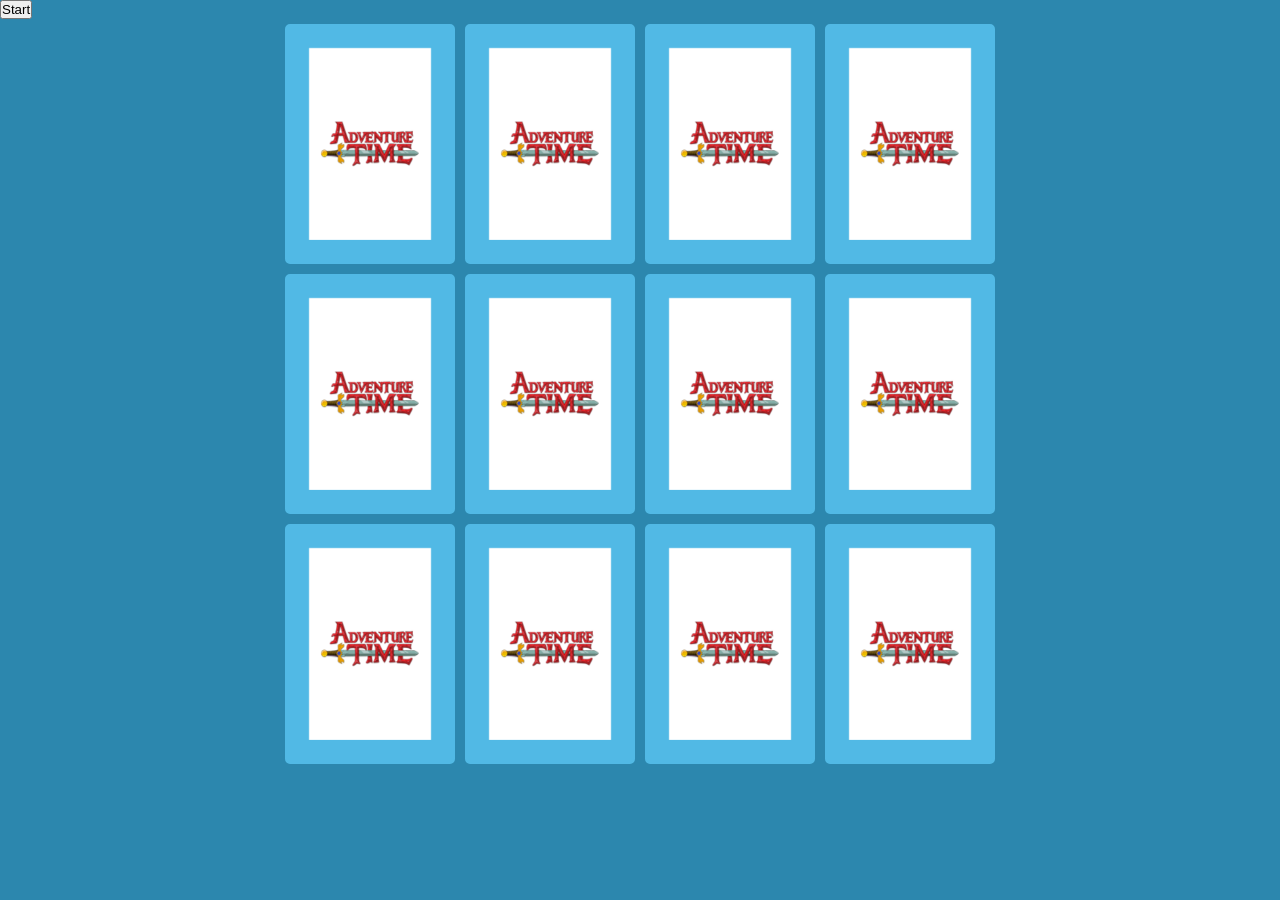
<file: memory-game-comments/index.html>
<!DOCTYPE html>
<html lang="en">
  <head>
    <meta charset="utf-8">
    <title>Memory Game | Adventure Time</title>
    <link rel="stylesheet" href="style.css"
  </head>

  <body>

    <button id="startButton">Start</button>
    <main>
    <section class="memory-game">
      <div class="memory-card" data-type="beemo"> <!-- data- is an attribute, what is after "-" is the name we give to data, in this case is: type. beemo is the value. -->
        <img class="front-face" src="img/beemo.png" alt="Illustration of Beemo, Adventure Time's character."/>
        <img class="back-face" src="img/back-face.png" alt="Adventure Time's logo."/>
      </div>

      <div class="memory-card" data-type="beemo">
        <img class="front-face" src="img/beemo.png" alt="Illustration of Beemo, Adventure Time's character."/>
        <img class="back-face" src="img/back-face.png" alt="Adventure Time's logo."/>
      </div>

      <div class="memory-card" data-type="finn">
        <img class="front-face" src="img/finn.png" alt="Illustration of Finn, Adventure Time's character."/>
        <img class="back-face" src="img/back-face.png" alt="Adventure Time's logo."/>
      </div>

      <div class="memory-card" data-type="finn">
        <img class="front-face" src="img/finn.png" alt="Illustration of Finn, Adventure Time's character."/>
        <img class="back-face" src="img/back-face.png" alt="Adventure Time's logo."/>
      </div>

      <div class="memory-card" data-type="ice-king">
        <img class="front-face" src="img/ice_king.png" alt="Illustration of Ice King, Adventure Time's character."/>
        <img class="back-face" src="img/back-face.png" alt="Adventure Time's logo."/>
      </div>

      <div class="memory-card" data-type="ice-king">
        <img class="front-face" src="img/ice_king.png" alt="Illustration of Ice King, Adventure Time's character."/>
        <img class="back-face" src="img/back-face.png" alt="Adventure Time's logo."/>
      </div>

      <div class="memory-card" data-type="jake">
        <img class="front-face" src="img/jake.png" alt="Illustration of Jake, Adventure Time's character."/>
        <img class="back-face" src="img/back-face.png" alt="Adventure Time's logo."/>
      </div>

      <div class="memory-card" data-type="jake">
        <img class="front-face" src="img/jake.png" alt="Illustration of Jake, Adventure Time's character."/>
        <img class="back-face" src="img/back-face.png" alt="Adventure Time's logo."/>
      </div>

      <div class="memory-card" data-type="marceline">
        <img class="front-face" src="img/marceline.png" alt="Illustration of Marceline, Adventure Time's character."/>
        <img class="back-face" src="img/back-face.png" alt="Adventure Time's logo."/>
      </div>

      <div class="memory-card" data-type="marceline">
        <img class="front-face" src="img/marceline.png" alt="Illustration of Marceline, Adventure Time's character."/>
        <img class="back-face" src="img/back-face.png" alt="Adventure Time's logo."/>
      </div>

      <div class="memory-card" data-type="princess-bubblegum">
        <img class="front-face" src="img/princess_bubblegum.jpg" alt="Illustration of Princess Bubblegum, Adventure Time's character."/>
        <img class="back-face" src="img/back-face.png" alt="Adventure Time's logo."/>
      </div>

      <div class="memory-card" data-type="princess-bubblegum">
        <img class="front-face" src="img/princess_bubblegum.jpg" alt="Illustration of Princess Bubblegum, Adventure Time's character."/>
        <img class="back-face" src="img/back-face.png" alt="Adventure Time's logo."/>
      </div>

    </section>
    </main>

    <script src="script.js"></script>
  </body>
</html>
</file>
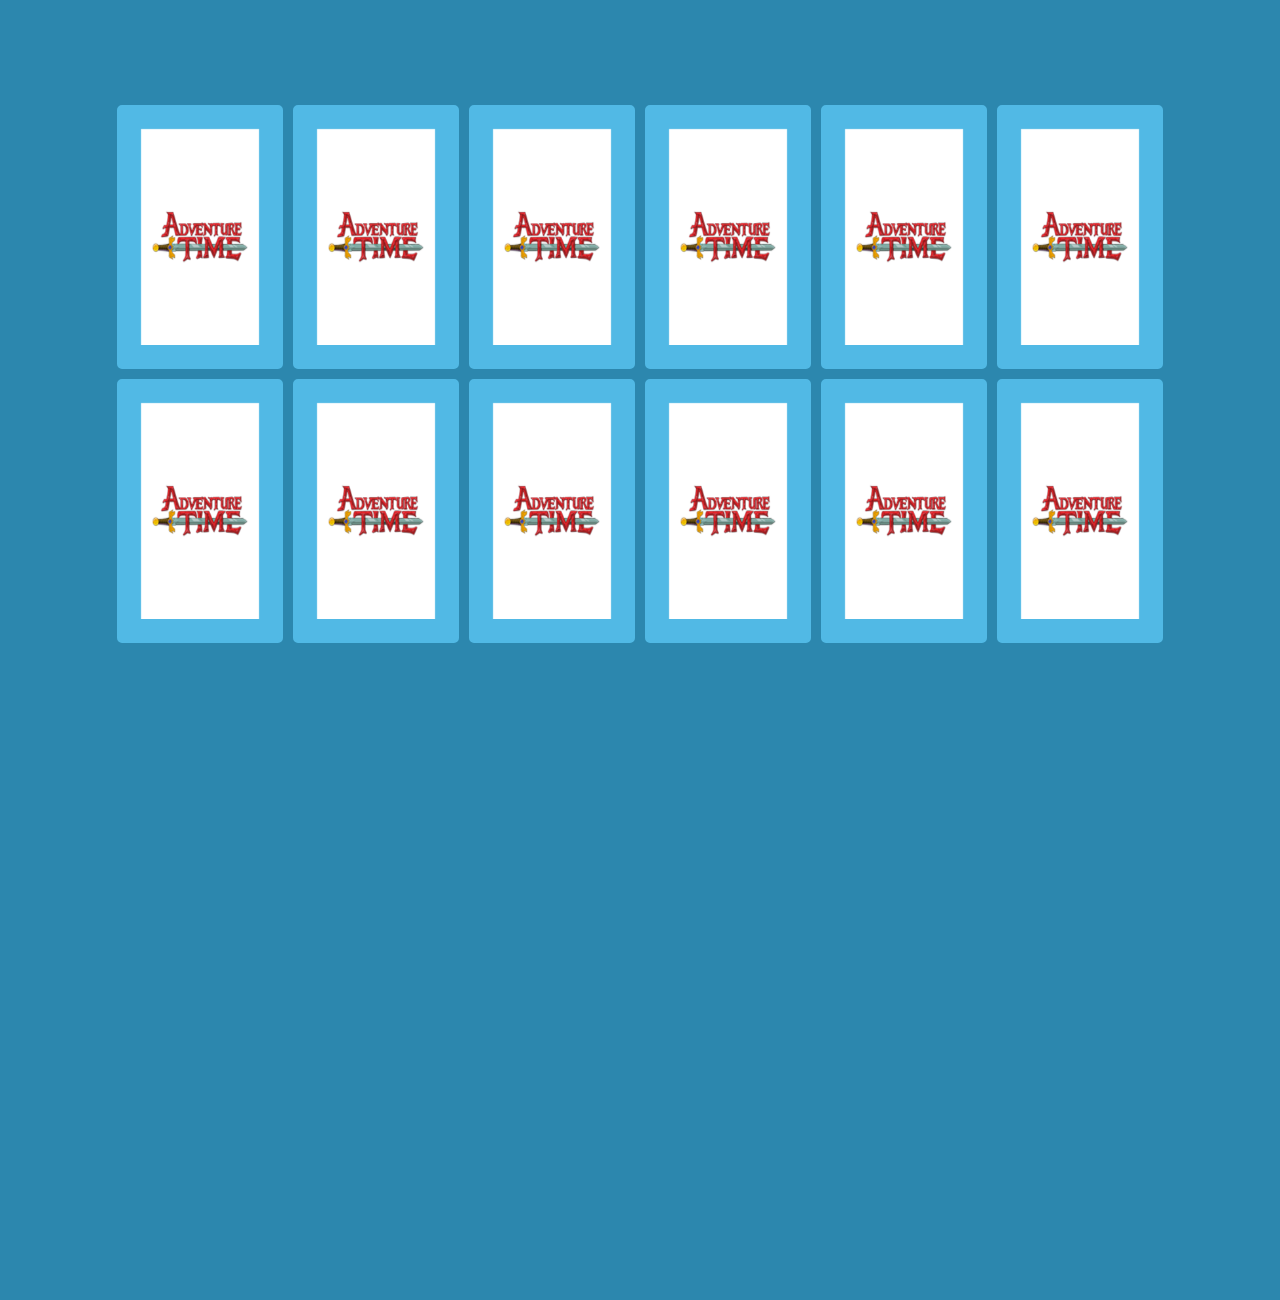
<file: memory-game/index.html>
<!DOCTYPE html>
<html lang="en">
  <head>
    <meta charset="utf-8">
    <title>Memory Game | Adventure Time</title>
    <link rel="stylesheet" href="style.css">
    <!-- FAVICON -->
    <link rel="apple-touch-icon" sizes="180x180" href="img/favicon/apple-touch-icon.png">
    <link rel="icon" type="image/png" sizes="32x32" href="img/favicon/favicon-32x32.png">
    <link rel="icon" type="image/png" sizes="16x16" href="img/favicon/favicon-16x16.png">
    <link rel="manifest" href="img/favicon/site.webmanifest">
    <link rel="mask-icon" href="img/favicon/safari-pinned-tab.svg" color="#5bbad5">
    <link rel="shortcut icon" href="img/favicon/favicon.ico">
    <meta name="msapplication-TileColor" content="#2d89ef">
    <meta name="msapplication-config" content="img/favicon/browserconfig.xml">
    <meta name="theme-color" content="#ffffff">
  </head>

  <body>

    <main>
    <section class="memory-game">
      <div class="memory-card" data-type="beemo">
        <img class="front-face" src="img/beemo.png" alt="Illustration of Beemo, Adventure Time's character."/>
        <img class="back-face" src="img/back-face.png" alt="Adventure Time's logo."/>
      </div>

      <div class="memory-card" data-type="beemo">
        <img class="front-face" src="img/beemo.png" alt="Illustration of Beemo, Adventure Time's character."/>
        <img class="back-face" src="img/back-face.png" alt="Adventure Time's logo."/>
      </div>

      <div class="memory-card" data-type="finn">
        <img class="front-face" src="img/finn.png" alt="Illustration of Finn, Adventure Time's character."/>
        <img class="back-face" src="img/back-face.png" alt="Adventure Time's logo."/>
      </div>

      <div class="memory-card" data-type="finn">
        <img class="front-face" src="img/finn.png" alt="Illustration of Finn, Adventure Time's character."/>
        <img class="back-face" src="img/back-face.png" alt="Adventure Time's logo."/>
      </div>

      <div class="memory-card" data-type="ice-king">
        <img class="front-face" src="img/ice_king.png" alt="Illustration of Ice King, Adventure Time's character."/>
        <img class="back-face" src="img/back-face.png" alt="Adventure Time's logo."/>
      </div>

      <div class="memory-card" data-type="ice-king">
        <img class="front-face" src="img/ice_king.png" alt="Illustration of Ice King, Adventure Time's character."/>
        <img class="back-face" src="img/back-face.png" alt="Adventure Time's logo."/>
      </div>

      <div class="memory-card" data-type="jake">
        <img class="front-face" src="img/jake.png" alt="Illustration of Jake, Adventure Time's character."/>
        <img class="back-face" src="img/back-face.png" alt="Adventure Time's logo."/>
      </div>

      <div class="memory-card" data-type="jake">
        <img class="front-face" src="img/jake.png" alt="Illustration of Jake, Adventure Time's character."/>
        <img class="back-face" src="img/back-face.png" alt="Adventure Time's logo."/>
      </div>

      <div class="memory-card" data-type="marceline">
        <img class="front-face" src="img/marceline.png" alt="Illustration of Marceline, Adventure Time's character."/>
        <img class="back-face" src="img/back-face.png" alt="Adventure Time's logo."/>
      </div>

      <div class="memory-card" data-type="marceline">
        <img class="front-face" src="img/marceline.png" alt="Illustration of Marceline, Adventure Time's character."/>
        <img class="back-face" src="img/back-face.png" alt="Adventure Time's logo."/>
      </div>

      <div class="memory-card" data-type="princess-bubblegum">
        <img class="front-face" src="img/princess_bubblegum.jpg" alt="Illustration of Princess Bubblegum, Adventure Time's character."/>
        <img class="back-face" src="img/back-face.png" alt="Adventure Time's logo."/>
      </div>

      <div class="memory-card" data-type="princess-bubblegum">
        <img class="front-face" src="img/princess_bubblegum.jpg" alt="Illustration of Princess Bubblegum, Adventure Time's character."/>
        <img class="back-face" src="img/back-face.png" alt="Adventure Time's logo."/>
      </div>

    </section>
    </main>

    <script src="script.js"></script>
  </body>
</html>
</file>
<file: memory-game-comments/style.css>
* {
  padding:0;
  margin:0;
  box-sizing: border-box;
}
/*
Box sizing: border-box is to keep padding and border inside the box. The default is content-box that add padding and border out of the box. PS: in border-box margin is non included.
*/

body{
  height: 100vh;
  /*This is to set the body as 100% of the viewport (webpage*/
  background: #2c87ae;
}
/*
vh = viewport height. Viewport is the visible area of a webpage.
vh = 1% of viewport height
vw = 1% of viewport width
*/

main{
  display: flex;
}

.memory-game{
  width: 720px;
  height: 720px;
  display: flex;
  flex-wrap: wrap;
  /* border: 2px solid yellow; */
  margin: auto;
  perspective: 1000px
}

.memory-card{
  width: calc(25% - 10px); /*Css calc function | here I'm removing the 5px on the right and on the left from the width*/
  height: 33.333%;
  background: #51b9e5;
  position: relative;
  border: 4px solid #51b9e5;
  border-radius: 5px;
  margin: 5px;
  transform: scale(1);
  transform-style: preserve-3d;
  transition: transform .5s
}

.flip{
  transform:rotateY(180deg); /* To flip the card of 180 degrees */
}

.memory-card:active {
  transform: scale(.97); /*To create the bounce effect on click*/
  transition: transform .2s;
}

.front-face, .back-face{
  width:100%; /*to set the images taking 100% of its container*/
  height:100%; /*to set the images taking 100% of its container*/
  padding: 20px;
  position: absolute;
  /* border-radius: 5px; */
  /*border: 2px solid #51b9e5;*/
  backface-visibility: hidden; /*To hide the backface of the cards by default. This means when I click, the card is flipping by showing an empty face.*/
}

.front-face{
  transform: rotateY(180deg); /*After hide the backface above here by rotate the frontface I'm making show them on click.*/
}

img{
  max-width: 100%
}
</file>
<file: memory-game/style.css>
* {
  padding:0;
  margin:0;
  box-sizing: border-box;
}

body{
  height: 100vh;
  background: #2c87ae;
}

main{
  display: flex;
}

.memory-game{
  width: 1100px;
  height: 1100px;
  display: flex;
  flex-wrap: wrap;
  justify-content: center;
  align-content: start;
  perspective: 1000px;
  margin: 100px auto;
}

.memory-card{
  width: calc(16% - 10px);
  height: 24%;
  background: #51b9e5;
  position: relative;
  border: 4px solid #51b9e5;
  border-radius: 5px;
  margin: 5px;
  transform: scale(1);
  transform-style: preserve-3d;
  transition: transform .5s;
}

.flip{
  transform:rotateY(180deg);
}

.memory-card:active {
  transform: scale(.97);
  transition: transform .2s;
}

.front-face, .back-face{
  width:100%;
  height:100%;
  padding: 20px;
  position: absolute;
  backface-visibility: hidden;
}

.front-face{
  transform: rotateY(180deg);
}

img{
  max-width: 100%;
}
</file>
